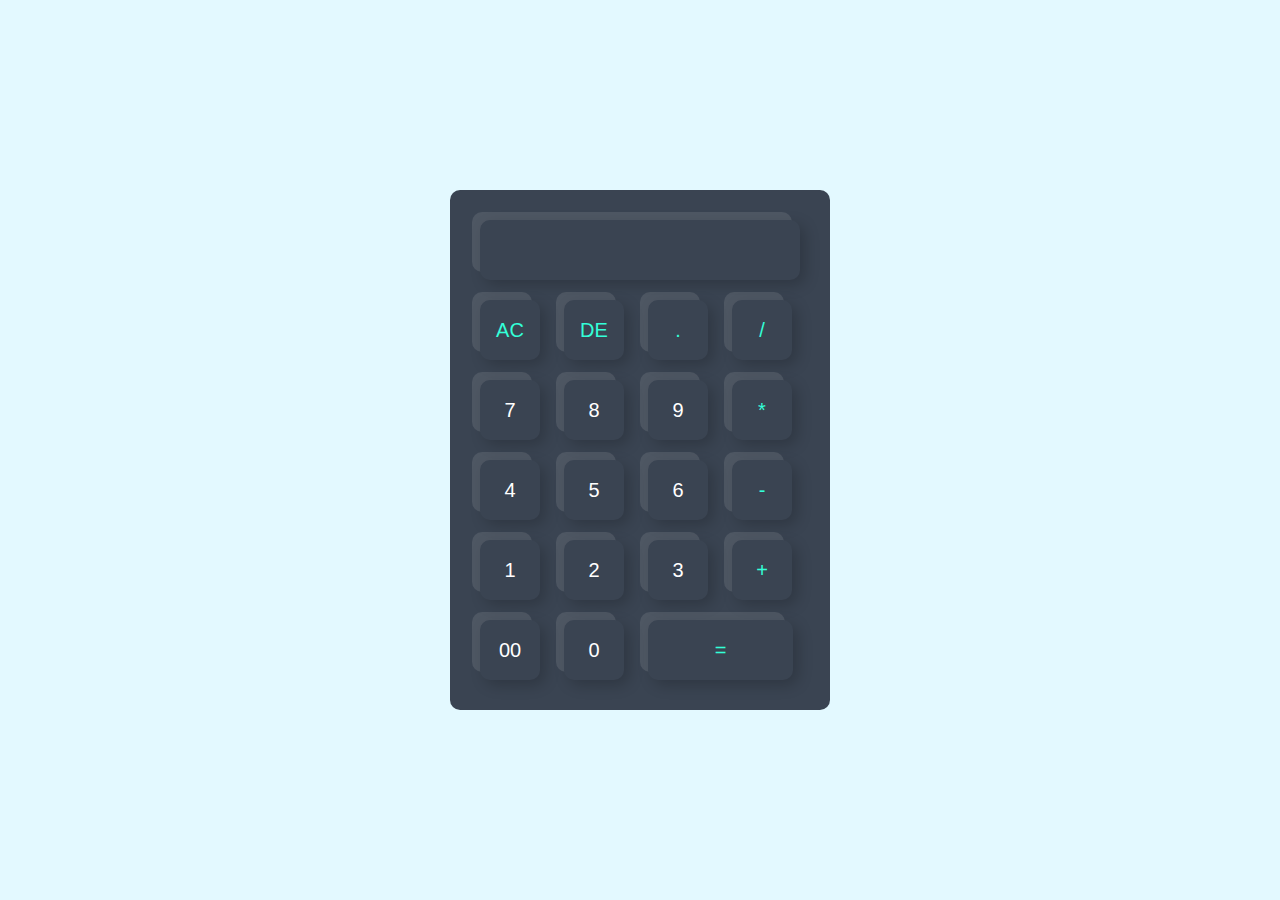
<file: cal.html>
<!DOCTYPE html>
<html lang="en">
<head>
    <meta charset="UTF-8">
    <meta name="viewport" content="width=device-width, initial-scale=1.0">
    <title>Calculator</title>
    <link rel="stylesheet" href="cal.css">
</head>
<body>
    <div class="container">
        <div class="calculator">
            <form>
                <div class="display">
                    <input type="text" name="display" style="width: 320px;">
                </div>
                <div>
                    <input type="button" value="AC" onclick="display.value=''" class="operator">
                    <input type="button" value="DE" onclick="display.value= display.value.toString().slice
                    (0,-1)"  class="operator">
                    <input type="button" value="." onclick="display.value+='.'"  class="operator">
                    <input type="button" value="/" onclick="display.value+='/'"  class="operator">
                </div>
                <div>
                    <input type="button" value="7" onclick="display.value+='7'">
                    <input type="button" value="8" onclick="display.value+='8'">
                    <input type="button" value="9" onclick="display.value+='9'">
                    <input type="button" value="*" onclick="display.value+='*'" class="operator">
                </div>
                <div>
                    <input type="button" value="4" onclick="display.value+='4'">
                    <input type="button" value="5" onclick="display.value+='5'">
                    <input type="button" value="6" onclick="display.value+='6'">
                    <input type="button" value="-" onclick="display.value+='-'" class="operator">
                </div>
                <div>
                    <input type="button" value="1" onclick="display.value+='1'">
                    <input type="button" value="2" onclick="display.value+='2'">
                    <input type="button" value="3" onclick="display.value+='3'">
                    <input type="button" value="+" onclick="display.value+='+'" class="operator">
                </div>
                <div>
                    <input type="button" value="00" onclick="display.value+='00'">
                    <input type="button" value="0" onclick="display.value+='0'">
                    <input type="button" value="=" onclick="display.value=eval(display.value)" 
                    class="equal operator" >
                </div>
            </form>
        </div>
    </div>
</body>
</html>
</file>
<file: cal.css>
*{
    margin:0;
    padding:0;
    font-family: 'Poppins'sans-serif;
    box-sizing: border-box;
}
.container{
    width:100%;
    height:100vh;
    background: #e3f9ff;
    display: flex;
    align-items: center;
    justify-content: center;
}
.calculator{
    background: #3a4452;
    padding:20px;
    border-radius: 10px;
}
.calculator form input{
    border:0;
    outline: 0;
    width: 60px;
    height:60px;
    border-radius:10px;
    box-shadow: -8px -8px rgba(255,255,255,0.1),5px 5px 15px rgba(0,0,0,0.2); 
    background: transparent;
    font-size: 20px;
    color:#fff;
    cursor:pointer;
    margin: 10px;
}
form.display{
    display: flex;
    justify-content:flex-end;
    margin: 20px 0px;
    box-shadow: none;
} 
form.display input{
    text-align: right;
    flex: 1;
    font-size: 45px;
    box-shadow: none;
}
form input.equal{
    width: 145px;
}
form input.operator{
    color:#33ffd8;
}
</file>
